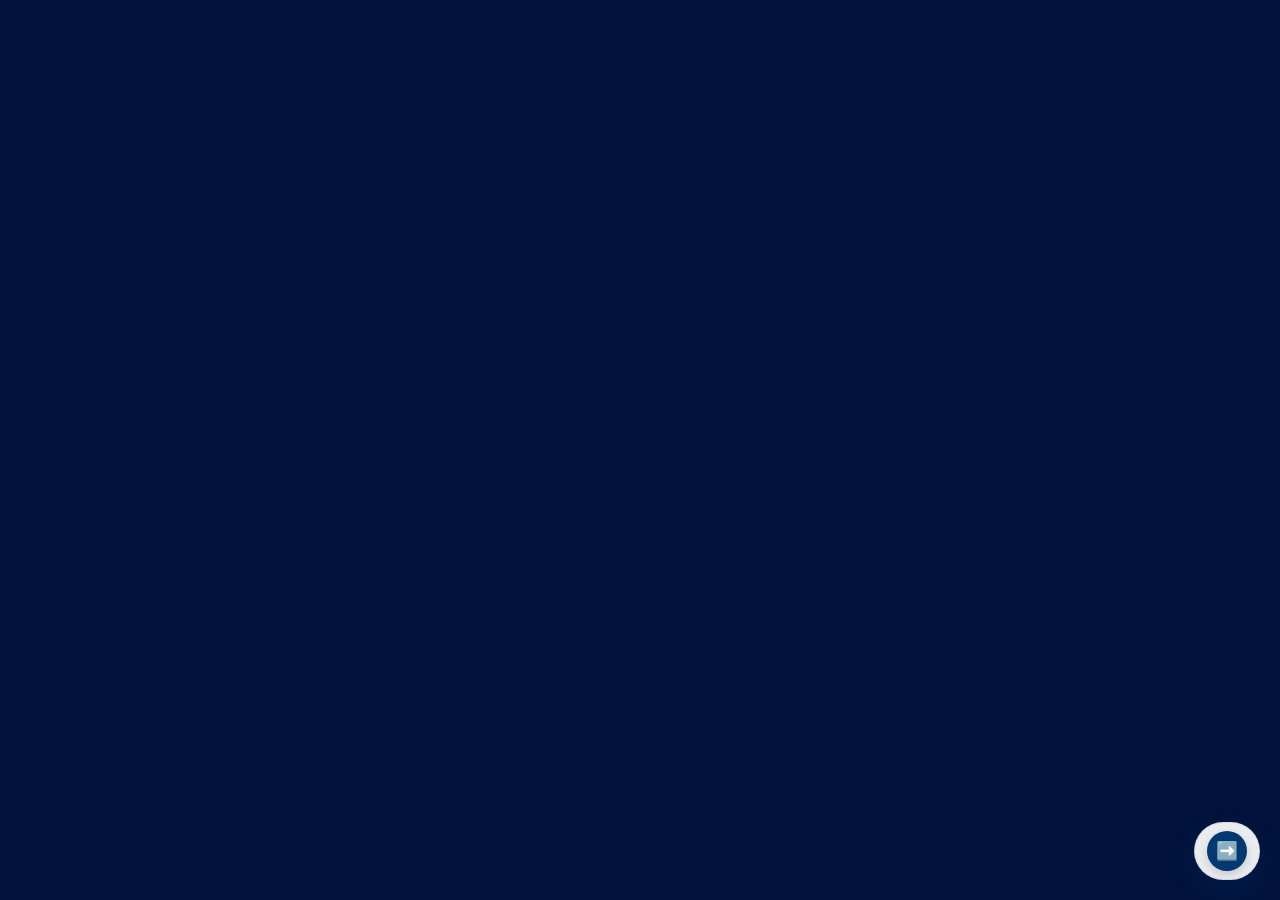
<file: index.html>
<!DOCTYPE html>
<html lang="pt-br">
<head>
    <meta charset="UTF-8">
    <meta name="viewport" content="width=device-width, initial-scale=1.0">
    <title>Início - Fluxo Digital</title>
    <link rel="stylesheet" href="styles.css">
    <style>
        /* Ajuste rápido para o vídeo de capa ocupar a tela toda */
        body { margin: 0; height: 100vh; overflow: hidden; background: #01133c; }
        .bg-img { width: 100vw; height: 100vh; object-fit: cover; display: block; }
    </style>
</head>
<body>
    <!-- Substituímos a tag <img> por <video> -->
    <video class="bg-img" autoplay loop muted playsinline>
        <!-- Coloque o nome do seu arquivo de vídeo aqui -->
        <source src="Video logo.mp4" type="video/mp4">
        Seu navegador não suporta a tag de vídeo.
    </video>

    <div class="menu-flutuante">
        <!-- Avança para os Integrantes -->
        <a href="Integrantes.html" class="btn-nav" title="Avançar para Integrantes">➡️</a>
    </div>
</body>
</html>
</file>
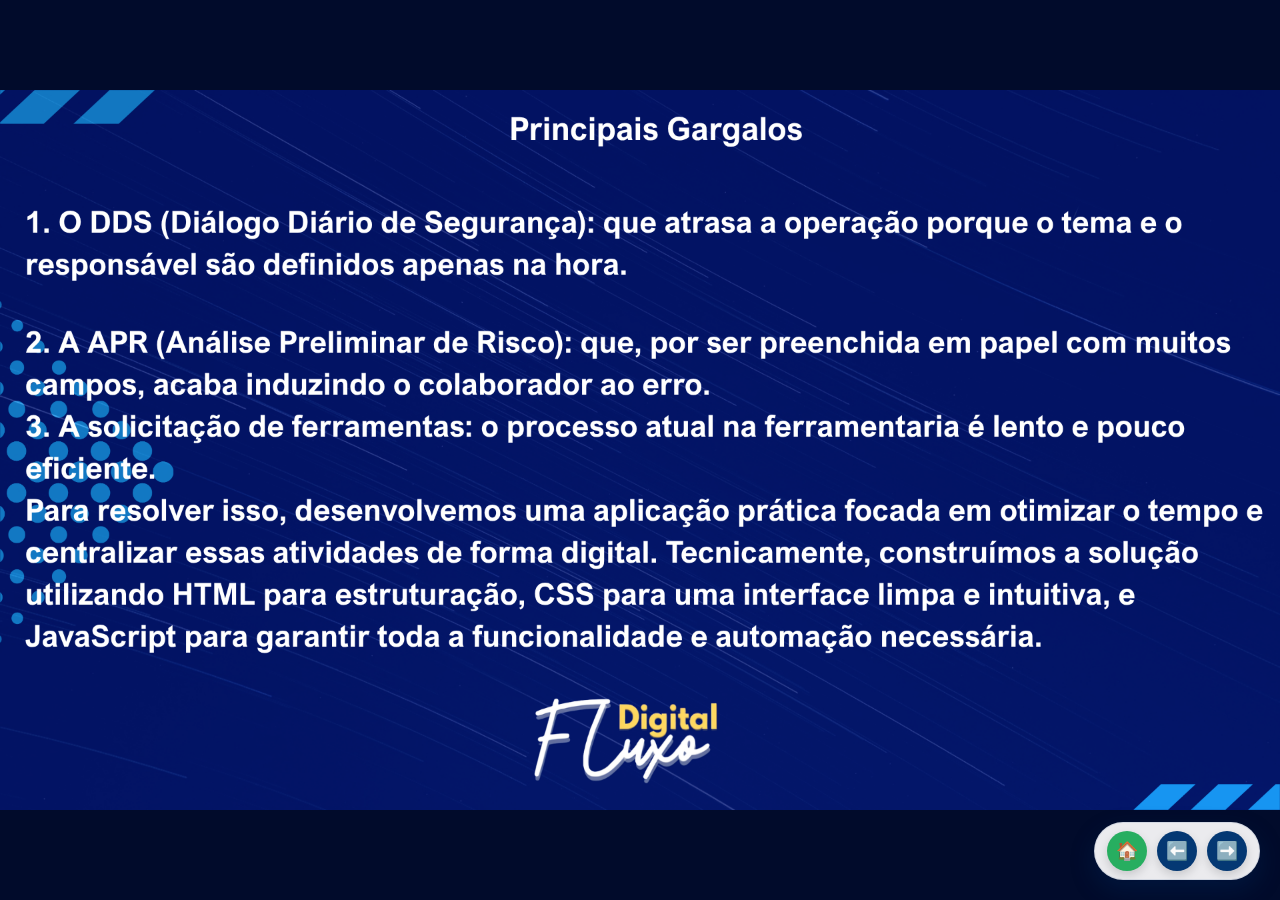
<file: funcionalidade.html>
<!DOCTYPE html>
<html lang="pt-br">
<head>
    <meta charset="UTF-8">
    <meta name="viewport" content="width=device-width, initial-scale=1.0">
    <title>Funcionalidades - Fluxo Digital</title>
    <link rel="stylesheet" href="styles.css">
    <style>
        /* Centraliza a imagem na tela */
        body { margin: 0; height: 100vh; display: flex; justify-content: center; align-items: center; background: #01133c; }
        .img-integrantes { max-width: 100%; max-height: 100vh; object-fit: contain; }
    </style>
</head>
<body>
    <img src="Funcionalidades.png" alt="Pagina de Funcionalidades" class="img-integrantes">

    <div class="menu-flutuante">
        <a href="index.html" class="btn-nav home" title="Início">🏠</a>
        <a href="Integrantes.html" class="btn-nav" title="Voltar">⬅️</a>
        
        <a href="login.html" class="btn-nav" title="Ir para o Protótipo">➡️</a>
    </div>
</body>
</html>
</file>
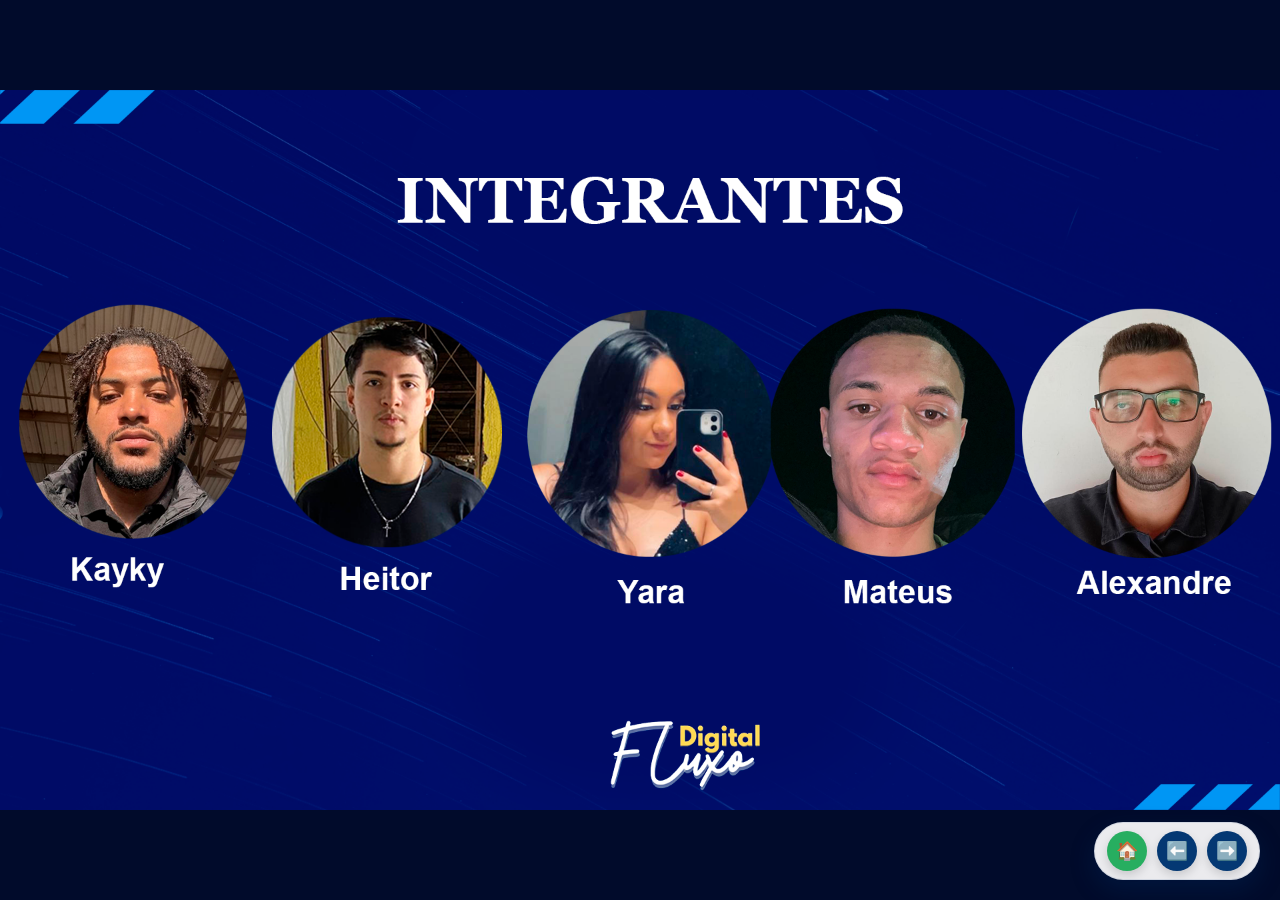
<file: Integrantes.html>
<!DOCTYPE html>
<html lang="pt-br">
<head>
    <meta charset="UTF-8">
    <meta name="viewport" content="width=device-width, initial-scale=1.0">
    <title>Integrantes - Fluxo Digital</title>
    <link rel="stylesheet" href="styles.css">
    <style>
        /* Centraliza a imagem dos integrantes na tela */
        body { margin: 0; height: 100vh; display: flex; justify-content: center; align-items: center; background: #01133c; }
        .img-integrantes { max-width: 100%; max-height: 100vh; object-fit: contain; }
    </style>
</head>
<body>
    <img src="Integrantes.png" alt="Pagina dos integrantes" class="img-integrantes">

    <div class="menu-flutuante">
        <a href="index.html" class="btn-nav home" title="Início">🏠</a>
        <a href="index.html" class="btn-nav" title="Voltar">⬅️</a>
        
        <a href="funcionalidade.html" class="btn-nav" title="Avançar para Funcionalidades">➡️</a>
    </div>
</body>
</html>
</file>
<file: styles.css>
/* ================= Reset e Base ================= */
* {
    margin: 0;
    padding: 0;
    box-sizing: border-box;
}

/* ================= Estilos Globais ================= */
body {
    font-family: 'Inter', sans-serif;
    background: #F4F9FF;
    color: #212529;
    line-height: 1.5;
    min-height: 100vh;
    margin: 0;
    padding: 0;
    overflow-x: hidden;
    font-size: 14px;
}

/* ================= Menu Flutuante de Navegação ================= */
.menu-flutuante {
    position: fixed;
    bottom: 20px;
    right: 20px;
    display: flex;
    gap: 10px;
    background: rgba(255, 255, 255, 0.92);
    padding: 8px 12px;
    border-radius: 50px;
    box-shadow: 0 10px 25px rgba(4, 56, 115, 0.25);
    backdrop-filter: blur(8px);
    -webkit-backdrop-filter: blur(8px);
    border: 1px solid rgba(4, 56, 115, 0.1);
    z-index: 9999;
}

.btn-nav {
    display: flex;
    align-items: center;
    justify-content: center;
    width: 40px;
    height: 40px;
    background: #043873;
    color: white;
    text-decoration: none;
    border-radius: 50%;
    font-size: 18px;
    transition: all 0.3s ease;
    box-shadow: 0 4px 10px rgba(0,0,0,0.15);
}

.btn-nav:hover {
    background: #4F9CF9;
    transform: translateY(-4px);
    box-shadow: 0 6px 15px rgba(79, 156, 249, 0.4);
}

.btn-nav.home {
    background: #27ae60;
}

/* ================= Páginas com Imagens ================= */
body:has(.img-integrantes) {
    background: #010b2b;
    display: flex;
    justify-content: center;
    align-items: center;
    overflow: hidden;
}

body:has(.bg-img) {
    background: #01133c;
    overflow: hidden;
}

.img-integrantes {
    width: 100%;
    height: 100vh;
    object-fit: contain;
    display: block;
}

.bg-img {
    width: 100vw;
    height: 100vh;
    object-fit: cover;
    display: block;
}

/* ================= LOGIN SCREEN ================= */
#login-screen {
    height: 100vh;
    display: flex;
    align-items: center;
    justify-content: center;
    padding: 20px;
    background: url('Logo\ Fluxo\ Digital.png') no-repeat center center;
    background-size: cover;
    position: relative;
    min-height: 100vh;
}

#login-screen::before {
    content: '';
    position: absolute;
    inset: 0;
    background: rgba(1, 11, 43, 0.3);
    z-index: 1;
}

.login-card {
    background: rgba(255, 255, 255, 0.95);
    backdrop-filter: blur(12px);
    -webkit-backdrop-filter: blur(12px);
    padding: 40px 30px;
    border-radius: 20px;
    width: 100%;
    max-width: 380px;
    text-align: center;
    box-shadow: 0 20px 40px rgba(4, 56, 115, 0.3);
    border: 1px solid rgba(255, 255, 255, 0.6);
    z-index: 2;
    position: relative;
}

.login-card h1 {
    font-size: 1.8rem;
    color: #043873;
    margin-bottom: 5px;
}

.login-card p {
    color: #6c757d;
    margin-bottom: 25px;
    font-weight: 500;
    font-size: 0.95rem;
}

/* ================= MAIN APP ================= */
#main-app {
    display: flex;
    flex-direction: column;
    min-height: 100vh;
    background: #F4F9FF;
    width: 100%;
    overflow-x: hidden;
}

/* Header */
header {
    background: #043873;
    color: white;
    padding: 0.8rem 1rem;
    display: flex;
    flex-wrap: wrap;
    justify-content: space-between;
    align-items: center;
    gap: 8px;
    box-shadow: 0 4px 15px rgba(4, 56, 115, 0.1);
    flex-shrink: 0;
}

header strong {
    font-weight: 700;
    font-size: 0.85rem;
}

header button {
    background: rgba(255, 255, 255, 0.1);
    border: 1px solid rgba(255, 255, 255, 0.2);
    color: white;
    padding: 4px 12px;
    border-radius: 6px;
    cursor: pointer;
    transition: all 0.2s ease;
    font-size: 0.75rem;
}

header button:hover {
    background: rgba(255, 255, 255, 0.2);
}

#user-info {
    display: flex;
    align-items: center;
    gap: 8px;
    flex-wrap: wrap;
    font-size: 0.8rem;
}

/* Navegação Principal */
nav#main-nav {
    background: #FFFFFF;
    display: flex;
    overflow-x: auto;
    padding: 0.5rem 0.8rem;
    border-bottom: 1px solid #E2E8F0;
    gap: 6px;
    -webkit-overflow-scrolling: touch;
    scrollbar-width: thin;
    flex-shrink: 0;
}

nav#main-nav button {
    background: #F4F9FF;
    border: 1px solid transparent;
    color: #6c757d;
    padding: 0.3rem 0.7rem;
    cursor: pointer;
    font-weight: 600;
    font-family: 'Inter', sans-serif;
    border-radius: 6px;
    transition: all 0.3s ease;
    font-size: 0.7rem;
    white-space: nowrap;
    flex-shrink: 0;
}

nav#main-nav button:hover {
    color: #043873;
    background: #e6f0fa;
}

nav#main-nav button.active {
    background: #4F9CF9;
    color: white;
    box-shadow: 0 4px 10px rgba(79, 156, 249, 0.3);
}

/* Container */
.container {
    padding: 12px 10px;
    max-width: 1100px;
    margin: 0 auto;
    width: 100%;
    flex: 1;
    overflow-x: hidden;
}

/* Cards */
.card {
    background: #FFFFFF;
    padding: 14px 12px;
    border-radius: 12px;
    box-shadow: 0 10px 30px rgba(4, 56, 115, 0.04);
    margin-bottom: 14px;
    border: 1px solid rgba(4, 56, 115, 0.05);
    width: 100%;
    overflow-x: hidden;
}

.card h3 {
    color: #043873;
    font-weight: 700;
    font-size: 0.95rem;
    margin-top: 0;
    margin-bottom: 12px;
}

/* ================= Formulários ================= */
.form-group {
    margin-bottom: 10px;
}

label {
    display: block;
    margin-bottom: 4px;
    font-weight: 600;
    font-size: 0.75rem;
    color: #043873;
}

input,
select,
textarea {
    width: 100%;
    padding: 8px 10px;
    border: 1px solid #E2E8F0;
    border-radius: 6px;
    box-sizing: border-box;
    font-family: 'Inter', sans-serif;
    font-size: 0.8rem;
    color: #212529;
    background: #FAFCFF;
    transition: all 0.2s ease;
    min-height: 36px;
}

input:focus,
select:focus,
textarea:focus {
    border-color: #4F9CF9;
    outline: none;
    box-shadow: 0 0 0 3px rgba(79, 156, 249, 0.15);
    background: #FFFFFF;
}

textarea {
    min-height: 60px;
    resize: vertical;
}

.grid-2 {
    display: grid;
    grid-template-columns: 1fr 1fr;
    gap: 10px;
}

/* ================= Tabela DDS ================= */
.table-wrapper {
    width: 100%;
    overflow-x: auto;
    -webkit-overflow-scrolling: touch;
    margin: 0 -12px;
    padding: 0 12px;
    width: calc(100% + 24px);
}

table {
    width: 100%;
    border-collapse: collapse;
    border-radius: 8px;
    overflow: hidden;
    border: 1px solid #E2E8F0;
    font-size: 0.7rem;
    min-width: 300px;
}

th,
td {
    padding: 6px 8px;
    text-align: left;
    border-bottom: 1px solid #E2E8F0;
}

th {
    background: #FAFCFF;
    color: #043873;
    font-weight: 600;
    font-size: 0.65rem;
    text-transform: uppercase;
    letter-spacing: 0.3px;
}

tr:last-child td {
    border-bottom: none;
}

/* ================= Botões ================= */
.btn {
    padding: 8px 16px;
    border: none;
    border-radius: 6px;
    cursor: pointer;
    font-weight: 600;
    font-size: 0.8rem;
    font-family: 'Inter', sans-serif;
    transition: all 0.3s ease;
    display: inline-block;
    text-align: center;
    min-height: 36px;
}

.btn-primary {
    background: #4F9CF9;
    color: white;
}

.btn-primary:hover {
    background: #3a82e0;
    transform: translateY(-1px);
    box-shadow: 0 6px 15px rgba(79, 156, 249, 0.25);
}

.btn-success {
    background: #27ae60;
    color: white;
}

.btn-success:hover {
    background: #219a52;
    transform: translateY(-1px);
    box-shadow: 0 6px 15px rgba(39, 174, 96, 0.25);
}

.btn-danger {
    background: #e74c3c;
    color: white;
}

.btn-danger:hover {
    background: #c0392b;
    transform: translateY(-1px);
}

/* ================= FERRAMENTARIA - CAMPOS COMPACTOS ================= */
#tab-ferramentas .card {
    padding: 12px 10px;
}

#tab-ferramentas .card .form-group {
    margin-bottom: 6px;
}

#tab-ferramentas .card label {
    font-size: 0.65rem;
    margin-bottom: 2px;
}

#tab-ferramentas .card input,
#tab-ferramentas .card select {
    padding: 5px 8px;
    font-size: 0.7rem;
    min-height: 30px;
    border-radius: 4px;
}

#tab-ferramentas .card .grid-2 {
    gap: 6px;
}

#tab-ferramentas .card > div:first-child {
    background: #fdf9e7;
    padding: 8px 10px;
    border-radius: 6px;
    margin-bottom: 10px;
}

#tab-ferramentas .card > div:first-child label {
    font-size: 0.7rem;
}

#tab-ferramentas .card > div:first-child input {
    max-width: 140px;
    display: inline-block;
    min-height: 28px;
    padding: 4px 8px;
    font-size: 0.7rem;
}

#tab-ferramentas .card > div:first-child button {
    width: auto;
    padding: 4px 12px;
    font-size: 0.7rem;
    min-height: 28px;
    background: #555;
    color: white;
}

#tab-ferramentas .card .btn-success {
    font-size: 0.75rem;
    padding: 8px 12px;
    min-height: 36px;
}

/* ================= APR (Análise Preliminar de Risco) ================= */
.apr-container {
    max-width: 100%;
    margin: 0 auto;
    overflow: hidden;
}

.apr-header {
    text-align: center;
    padding: 12px 10px;
    background: #043873;
    color: white;
    border-radius: 10px 10px 0 0;
}

.apr-header h1 {
    font-size: 1.2rem;
    margin: 3px 0;
}

.apr-header p {
    font-size: 0.7rem;
    opacity: 0.8;
    margin: 0;
}

.badge-qrcode {
    background: #27ae60;
    padding: 3px 10px;
    border-radius: 20px;
    font-size: 0.6rem;
    font-weight: 600;
    display: inline-block;
}

.progress-container {
    width: 100%;
    background: #E2E8F0;
    border-radius: 10px;
    overflow: hidden;
    height: 4px;
    margin: 0;
}

.progress-bar {
    height: 100%;
    background: #4F9CF9;
    width: 0%;
    transition: width 0.4s ease;
}

.step-panel {
    display: none;
    padding: 14px 12px;
    background: white;
    border-radius: 0 0 10px 10px;
    border: 1px solid #E2E8F0;
    border-top: none;
}

.step-panel.active {
    display: block;
}

.step-title {
    font-weight: 700;
    font-size: 0.85rem;
    color: #043873;
    margin-bottom: 12px;
    padding-bottom: 8px;
    border-bottom: 2px solid #4F9CF9;
}

.step-title span {
    background: #4F9CF9;
    color: white;
    padding: 2px 8px;
    border-radius: 20px;
    font-size: 0.65rem;
    margin-right: 6px;
}

.question-card {
    border: 1px solid #ddd;
    padding: 10px 12px;
    border-radius: 6px;
    margin-bottom: 8px;
}

.question-card > div:first-child {
    font-weight: 500;
    font-size: 0.8rem;
    margin-bottom: 6px;
}

.btn-toggle {
    padding: 6px 12px;
    border: 1px solid #ccc;
    border-radius: 4px;
    background: #f8f9fa;
    cursor: pointer;
    font-weight: 600;
    font-size: 0.75rem;
    transition: all 0.2s;
    flex: 1;
    min-height: 32px;
}

.btn-toggle.active {
    background: #2ECC71;
    color: white;
    border-color: #2ECC71;
}

.btn-toggle.no.active {
    background: #E74C3C;
    border-color: #E74C3C;
}

#footerControls {
    display: flex;
    gap: 8px;
    padding: 10px 12px;
    flex-wrap: wrap;
}

#footerControls .btn {
    flex: 1;
    min-width: 60px;
    font-size: 0.75rem;
    padding: 8px 12px;
    min-height: 32px;
}

#alertPanel {
    text-align: center;
    padding: 20px 15px;
}

#alertPanel div {
    font-size: 2.5rem;
    margin-bottom: 8px;
}

#alertPanel h2 {
    color: #e74c3c;
    margin-bottom: 8px;
    font-size: 1rem;
}

/* Smart Preview */
#smartPreview {
    background: #FAF9F6;
    padding: 10px 12px;
    border-radius: 6px;
    margin-top: 10px;
}

#smartPreview strong {
    font-size: 0.7rem;
    color: #043873;
    display: block;
    margin-top: 4px;
}

#smartPreview strong:first-child {
    margin-top: 0;
}

#riskContainer,
#epiContainer {
    display: flex;
    flex-wrap: wrap;
    gap: 4px;
    margin: 6px 0;
}

#riskContainer span,
#epiContainer span {
    padding: 3px 8px;
    border-radius: 10px;
    font-size: 0.6rem;
}

#riskContainer span {
    background: #FFEAEA;
    color: #C0392B;
}

#epiContainer span {
    background: #E8F8F5;
    color: #117864;
}

/* ================= Reclamações ================= */
#lista-reclamacoes div {
    border-left: 4px solid #e74c3c;
    padding: 8px 10px;
    margin-bottom: 8px;
    background: #fff5f5;
    border-radius: 0 6px 6px 0;
}

#lista-reclamacoes div strong {
    display: block;
    font-size: 0.8rem;
}

#lista-reclamacoes div small {
    font-size: 0.65rem;
    color: #6c757d;
}

#lista-reclamacoes div p {
    margin-top: 4px;
    font-size: 0.75rem;
}

/* ================= APRs Pendentes ================= */
#lista-aprs > div {
    border: 1px solid #ddd;
    padding: 10px 12px;
    margin-bottom: 10px;
    border-radius: 6px;
    background: #fff;
    box-shadow: 0 2px 5px rgba(0, 0, 0, 0.05);
}

#lista-aprs > div strong {
    font-size: 0.8rem;
}

#lista-aprs > div .btn {
    padding: 5px 10px;
    font-size: 0.7rem;
    margin-top: 6px;
    min-height: 28px;
    width: auto;
}

/* ================= Utilitários ================= */
.hidden {
    display: none !important;
}

.text-center {
    text-align: center;
}

.mt-10 {
    margin-top: 10px;
}

.mb-10 {
    margin-bottom: 10px;
}

/* ============================================================ */
/* ================= RESPONSIVO - CELULARES ==================== */
/* ============================================================ */

@media (max-width: 599px) {
    /* Ajustes gerais */
    body {
        font-size: 13px;
    }

    /* Login */
    #login-screen {
        padding: 15px;
    }

    .login-card {
        padding: 25px 20px;
        max-width: 100%;
        border-radius: 14px;
    }

    .login-card h1 {
        font-size: 1.3rem;
    }

    .login-card p {
        font-size: 0.8rem;
        margin-bottom: 16px;
    }

    .login-card input,
    .login-card select {
        min-height: 40px;
        font-size: 0.85rem;
        padding: 8px 12px;
    }

    /* Header */
    header {
        padding: 0.6rem 0.8rem;
        flex-direction: row;
        align-items: center;
    }

    header strong {
        font-size: 0.75rem;
    }

    #user-info {
        font-size: 0.7rem;
    }

    #user-info button {
        font-size: 0.65rem;
        padding: 3px 10px;
    }

    /* Navegação */
    nav#main-nav {
        padding: 0.4rem 0.6rem;
        gap: 4px;
    }

    nav#main-nav button {
        padding: 0.25rem 0.6rem;
        font-size: 0.6rem;
        border-radius: 4px;
        min-height: 28px;
    }

    /* Container e Cards */
    .container {
        padding: 8px 6px;
    }

    .card {
        padding: 10px 8px;
        border-radius: 8px;
        margin-bottom: 10px;
    }

    .card h3 {
        font-size: 0.8rem;
        margin-bottom: 8px;
    }

    /* Formulários */
    .form-group {
        margin-bottom: 6px;
    }

    label {
        font-size: 0.65rem;
        margin-bottom: 2px;
    }

    input,
    select,
    textarea {
        padding: 5px 8px;
        font-size: 0.7rem;
        min-height: 30px;
        border-radius: 4px;
    }

    textarea {
        min-height: 50px;
    }

    .grid-2 {
        grid-template-columns: 1fr 1fr;
        gap: 6px;
    }

    /* Tabela DDS */
    .table-wrapper {
        margin: 0 -8px;
        padding: 0 8px;
        width: calc(100% + 16px);
    }

    table {
        font-size: 0.6rem;
        min-width: 250px;
        border-radius: 6px;
    }

    th,
    td {
        padding: 4px 6px;
    }

    th {
        font-size: 0.55rem;
    }

    /* Botões */
    .btn {
        padding: 6px 12px;
        font-size: 0.7rem;
        min-height: 30px;
        border-radius: 4px;
    }

    /* Menu Flutuante */
    .menu-flutuante {
        bottom: 10px;
        right: 10px;
        padding: 5px 8px;
        gap: 6px;
        border-radius: 30px;
    }

    .btn-nav {
        width: 30px;
        height: 30px;
        font-size: 13px;
    }

    /* FERRAMENTARIA - ainda mais compacto no celular */
    #tab-ferramentas .card {
        padding: 8px 6px;
    }

    #tab-ferramentas .card .form-group {
        margin-bottom: 4px;
    }

    #tab-ferramentas .card label {
        font-size: 0.55rem;
    }

    #tab-ferramentas .card input,
    #tab-ferramentas .card select {
        padding: 4px 6px;
        font-size: 0.6rem;
        min-height: 24px;
        border-radius: 3px;
    }

    #tab-ferramentas .card .grid-2 {
        gap: 4px;
    }

    #tab-ferramentas .card > div:first-child {
        padding: 6px 8px;
        border-radius: 4px;
        margin-bottom: 8px;
    }

    #tab-ferramentas .card > div:first-child label {
        font-size: 0.6rem;
    }

    #tab-ferramentas .card > div:first-child input {
        max-width: 100%;
        min-height: 24px;
        padding: 3px 6px;
        font-size: 0.6rem;
        margin-bottom: 4px;
    }

    #tab-ferramentas .card > div:first-child button {
        width: 100%;
        padding: 3px 8px;
        font-size: 0.6rem;
        min-height: 24px;
    }

    #tab-ferramentas .card .btn-success {
        font-size: 0.65rem;
        padding: 6px 10px;
        min-height: 30px;
    }

    /* APR */
    .apr-header {
        padding: 10px 8px;
    }

    .apr-header h1 {
        font-size: 1rem;
    }

    .apr-header p {
        font-size: 0.6rem;
    }

    .badge-qrcode {
        font-size: 0.5rem;
        padding: 2px 8px;
    }

    .step-panel {
        padding: 10px 8px;
    }

    .step-title {
        font-size: 0.75rem;
        margin-bottom: 8px;
        padding-bottom: 6px;
    }

    .step-title span {
        font-size: 0.55rem;
        padding: 1px 6px;
    }

    .question-card {
        padding: 8px 10px;
        margin-bottom: 6px;
    }

    .question-card > div:first-child {
        font-size: 0.7rem;
    }

    .btn-toggle {
        padding: 4px 10px;
        font-size: 0.65rem;
        min-height: 28px;
    }

    #footerControls {
        padding: 8px;
        gap: 6px;
    }

    #footerControls .btn {
        font-size: 0.65rem;
        padding: 6px 10px;
        min-height: 28px;
    }

    /* Reclamações */
    #lista-reclamacoes div {
        padding: 6px 8px;
        margin-bottom: 6px;
    }

    #lista-reclamacoes div strong {
        font-size: 0.7rem;
    }

    #lista-reclamacoes div p {
        font-size: 0.65rem;
    }

    /* APRs */
    #lista-aprs > div {
        padding: 8px 10px;
        margin-bottom: 8px;
    }

    #lista-aprs > div strong {
        font-size: 0.7rem;
    }

    #lista-aprs > div .btn {
        font-size: 0.6rem;
        padding: 4px 8px;
        min-height: 24px;
    }
}

/* ============================================================ */
/* ================= TELAS MUITO PEQUENAS ====================== */
/* ============================================================ */

@media (max-width: 380px) {
    .login-card {
        padding: 18px 14px;
    }

    .login-card h1 {
        font-size: 1.1rem;
    }

    header strong {
        font-size: 0.65rem;
    }

    nav#main-nav button {
        font-size: 0.55rem;
        padding: 0.2rem 0.5rem;
        min-height: 24px;
    }

    .card {
        padding: 8px 6px;
    }

    .card h3 {
        font-size: 0.7rem;
    }

    input,
    select,
    textarea {
        padding: 4px 6px;
        font-size: 0.6rem;
        min-height: 24px;
    }

    .btn {
        padding: 4px 10px;
        font-size: 0.6rem;
        min-height: 26px;
    }

    .grid-2 {
        grid-template-columns: 1fr;
        gap: 4px;
    }

    table {
        font-size: 0.55rem;
        min-width: 200px;
    }

    th,
    td {
        padding: 3px 5px;
    }

    .menu-flutuante {
        bottom: 6px;
        right: 6px;
        padding: 4px 6px;
        gap: 4px;
    }

    .btn-nav {
        width: 26px;
        height: 26px;
        font-size: 11px;
    }

    #tab-ferramentas .card input,
    #tab-ferramentas .card select {
        min-height: 20px;
        font-size: 0.55rem;
        padding: 3px 5px;
    }

    #tab-ferramentas .card .btn-success {
        font-size: 0.55rem;
        padding: 4px 8px;
        min-height: 26px;
    }
}

/* ============================================================ */
/* ================= ORIENTAÇÃO PAISAGEM ======================= */
/* ============================================================ */

@media (max-height: 500px) and (orientation: landscape) {
    header {
        padding: 0.3rem 0.6rem;
        flex-direction: row;
        align-items: center;
    }

    header strong {
        font-size: 0.65rem;
    }

    nav#main-nav {
        padding: 0.25rem 0.5rem;
    }

    nav#main-nav button {
        padding: 0.15rem 0.5rem;
        font-size: 0.55rem;
        min-height: 22px;
    }

    .container {
        padding: 6px 8px;
    }

    .card {
        padding: 8px 10px;
        margin-bottom: 6px;
    }

    .card h3 {
        font-size: 0.7rem;
        margin-bottom: 6px;
    }

    .login-card {
        padding: 15px 20px;
        max-width: 280px;
    }

    .login-card h1 {
        font-size: 1.1rem;
    }

    .menu-flutuante {
        bottom: 6px;
        right: 6px;
        padding: 4px 6px;
        gap: 4px;
    }

    .btn-nav {
        width: 26px;
        height: 26px;
        font-size: 11px;
    }

    .step-panel {
        padding: 8px 10px;
    }

    .grid-2 {
        grid-template-columns: 1fr 1fr;
        gap: 4px;
    }

    .form-group {
        margin-bottom: 4px;
    }

    label {
        font-size: 0.55rem;
    }

    input,
    select,
    textarea {
        padding: 4px 6px;
        font-size: 0.6rem;
        min-height: 24px;
    }

    .btn {
        padding: 4px 10px;
        font-size: 0.6rem;
        min-height: 24px;
    }

    #tab-ferramentas .card input,
    #tab-ferramentas .card select {
        min-height: 20px;
        padding: 3px 5px;
        font-size: 0.55rem;
    }

    #footerControls {
        padding: 6px;
        gap: 4px;
    }

    #footerControls .btn {
        font-size: 0.55rem;
        padding: 4px 8px;
        min-height: 22px;
    }
}

/* ============================================================ */
/* ================= CORREÇÃO PARA TELAS ESCURAS =============== */
/* ============================================================ */

body:not(:has(.img-integrantes)):not(:has(.bg-img)):not(:has(#login-screen)) {
    background: #F4F9FF;
}

body:has(#login-screen) {
    background: #010b2b;
}

body:has(#main-app) {
    background: #F4F9FF;
}

/* ============================================================ */
/* ================= MELHORIAS DE TOUCH ======================== */
/* ============================================================ */

@media (hover: none) {
    .btn:hover {
        transform: none !important;
    }

    .btn-nav:hover {
        transform: none !important;
    }

    nav#main-nav button:hover {
        transform: none !important;
    }
}
</file>
